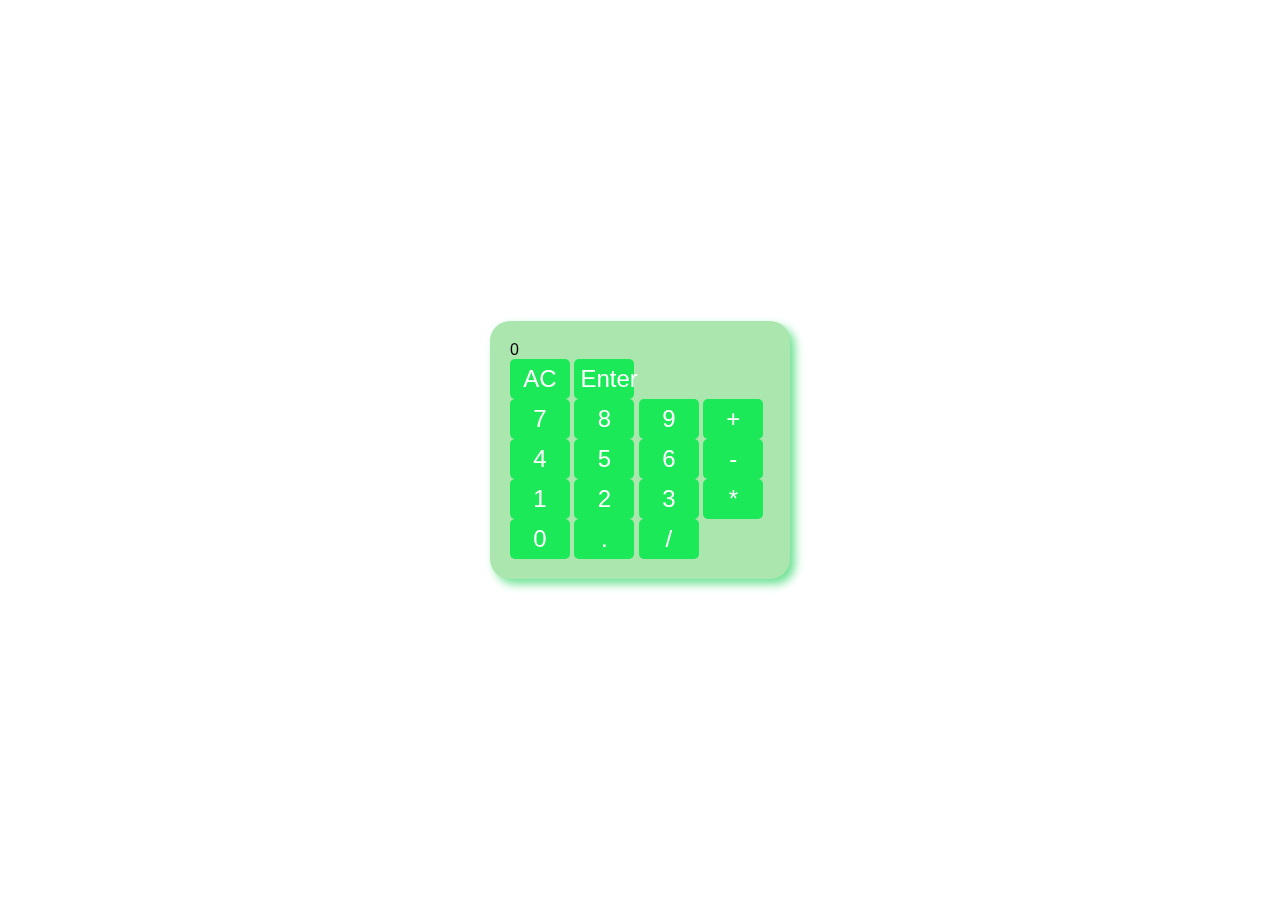
<file: Calculator/index.html>
<!DOCTYPE html>
<html lang="en">
  <head>
    <meta charset="UTF-8" />
    <meta http-equiv="X-UA-Compatible" content="IE=edge" />
    <meta name="viewport" content="width=device-width, initial-scale=1.0" />
    <title>Calculator</title>
    <link rel="stylesheet" href="style.css" />
  </head>
  <body>
    <div class="container">
      <div class="calculator">
        <div class="calculate__display">0</div>
        <div class="calculator__buttons">
          <div class="clear__and__enter">
            <button class="clear">AC</button>
            <button class="calculate">Enter</button>
          </div>
          <div class="button__row">
            <button class="number">7</button>
            <button class="number">8</button>
            <button class="number">9</button>
            <button class="operator">+</button>
          </div>
          <div class="button__row">
            <button class="number">4</button>
            <button class="number">5</button>
            <button class="number">6</button>
            <button class="operator">-</button>
          </div>
          <div class="button__row">
            <button class="number">1</button>
            <button class="number">2</button>
            <button class="number">3</button>
            <button class="operator">*</button>
          </div>
          <div class="button__row">
            <button class="number">0</button>
            <button class="decimal">.</button>
            <button class="operator">/</button>
          </div>
        </div>
      </div>
    </div>

    <script src="script.js" defer></script>
  </body>
</html>
</file>
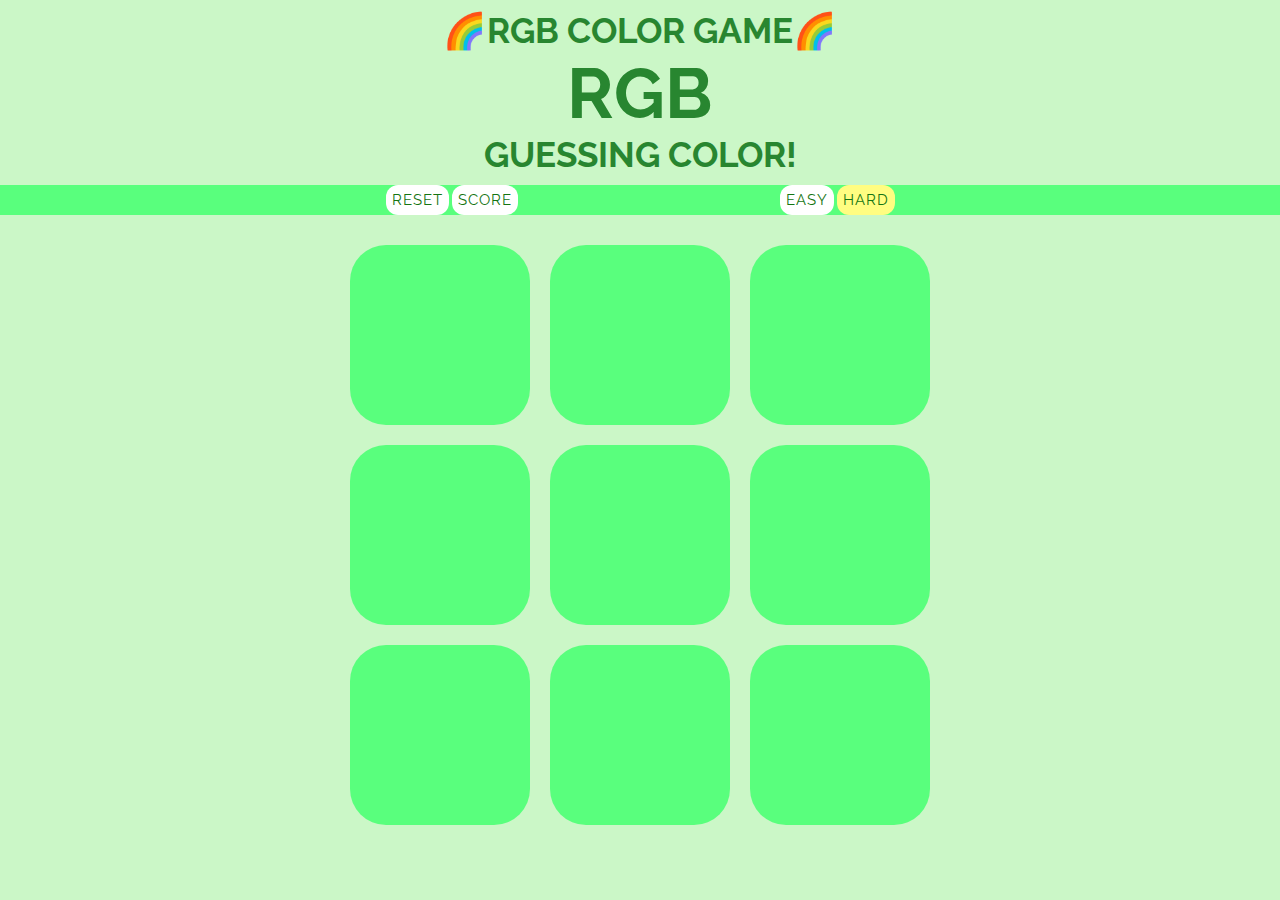
<file: RGB_ColorGame/index.html>
<!DOCTYPE html>
<html lang="en">
<head>
    <meta charset="UTF-8">
    <meta http-equiv="X-UA-Compatible" content="IE=edge">
    <meta name="viewport" content="width=device-width, initial-scale=1.0">
    <title>RGB Color Game</title>
    <link rel="stylesheet" href="styles.css"/>
    <link href='https://fonts.googleapis.com/css?family=Raleway:300' rel='stylesheet' type='text/css' />
</head>
<body>
    <h1>🌈RGB Color Game🌈 <span id="color-display">RGB</span><span id="result-message"> Guessing Color!</span></h1>

    <div id ="stripe">
		<button id="reset">Reset</button>
		<button id="score">Score</button>
        <span id="without"></span>
        <button class="mode">Easy</button>
		<button class="mode selected">Hard</button>
	</div>
	<div id="container">
		<div class="square"></div>
		<div class="square"></div>
		<div class="square"></div>
		<div class="square"></div>
		<div class="square"></div>
		<div class="square"></div>
        <div class="square"></div>
		<div class="square"></div>
		<div class="square"></div>
	</div>

    <script src="script.js"></script>
</body>
</html>
</file>
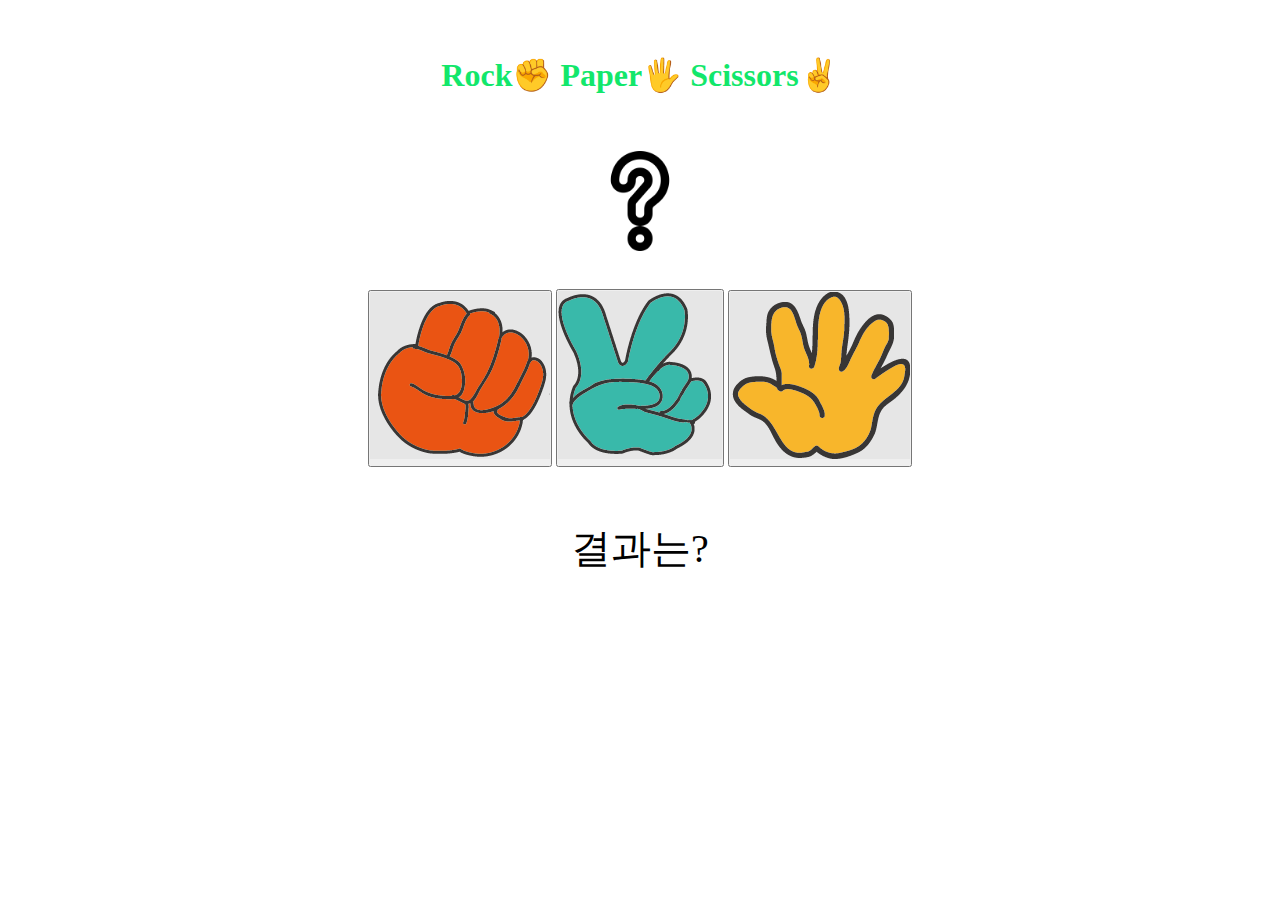
<file: RockPaperScissors/index.html>
<!DOCTYPE html>
<html lang="en">
<head>
    <meta charset="UTF-8">
    <meta http-equiv="X-UA-Compatible" content="IE=edge">
    <meta name="viewport" content="width=device-width, initial-scale=1.0">
    <title>Rock Paper Scissors</title>
    <link rel="stylesheet" href="styles.css"/>
</head>
<body>
    <header>
        <h1>Rock✊ Paper🖐 Scissors✌</h1>
    </header>
    
    <div id="computer"><img id="img" src="images/물음표.png"/></div>
   

    <div id="rsp">
        <button class="btn" id="rock"><img src="images/바위.PNG"/></button>
        <button class="btn" id="scissor"><img src="images/가위.PNG"/></button>
        <button class="btn" id="paper"><img src="images/보.PNG"/></button>
    </div>

    <div id="result">
        <p id="result_text">결과는?</p>
    </div>

    <script src="script.js"></script>
</body>
</html>
</file>
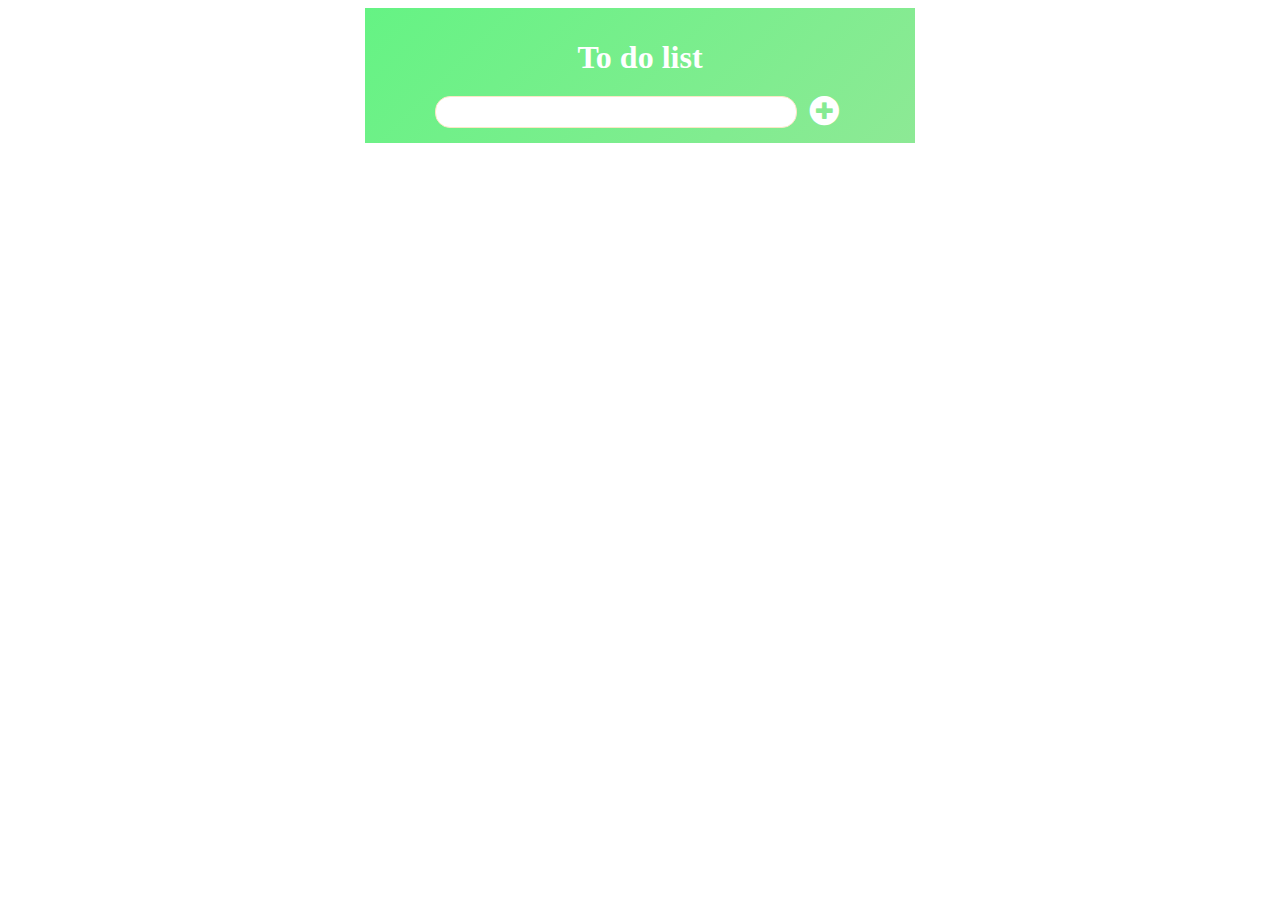
<file: ToDoList/index.html>
<!DOCTYPE html>
<html lang="en">
  <head>
    <meta charset="UTF-8" />
    <meta http-equiv="X-UA-Compatible" content="IE=edge" />
    <meta name="viewport" content="width=device-width, initial-scale=1.0" />
    <title>ToDoList</title>
    <link
      href="https://cdnjs.cloudflare.com/ajax/libs/font-awesome/5.15.1/css/all.min.css"
      rel="stylesheet"
    />
    <link rel="stylesheet" href="style.css" />
  </head>

  <body>
    <div id="todolist">
      <div class="main__title">
        <h1>To do list</h1>
      </div>

      <div class="input__section">
        <form>
          <div>
            <input type="text" class="input__item" autofocus="true" />
          </div>
          <div>
            <button type="button" class="input__button">
              <i class="fas fa-plus-circle"></i>
            </button>
          </div>
        </form>
      </div>

      <div class="item__list"></div>
    </div>

    <script src="script.js" defer></script>
  </body>
</html>
</file>
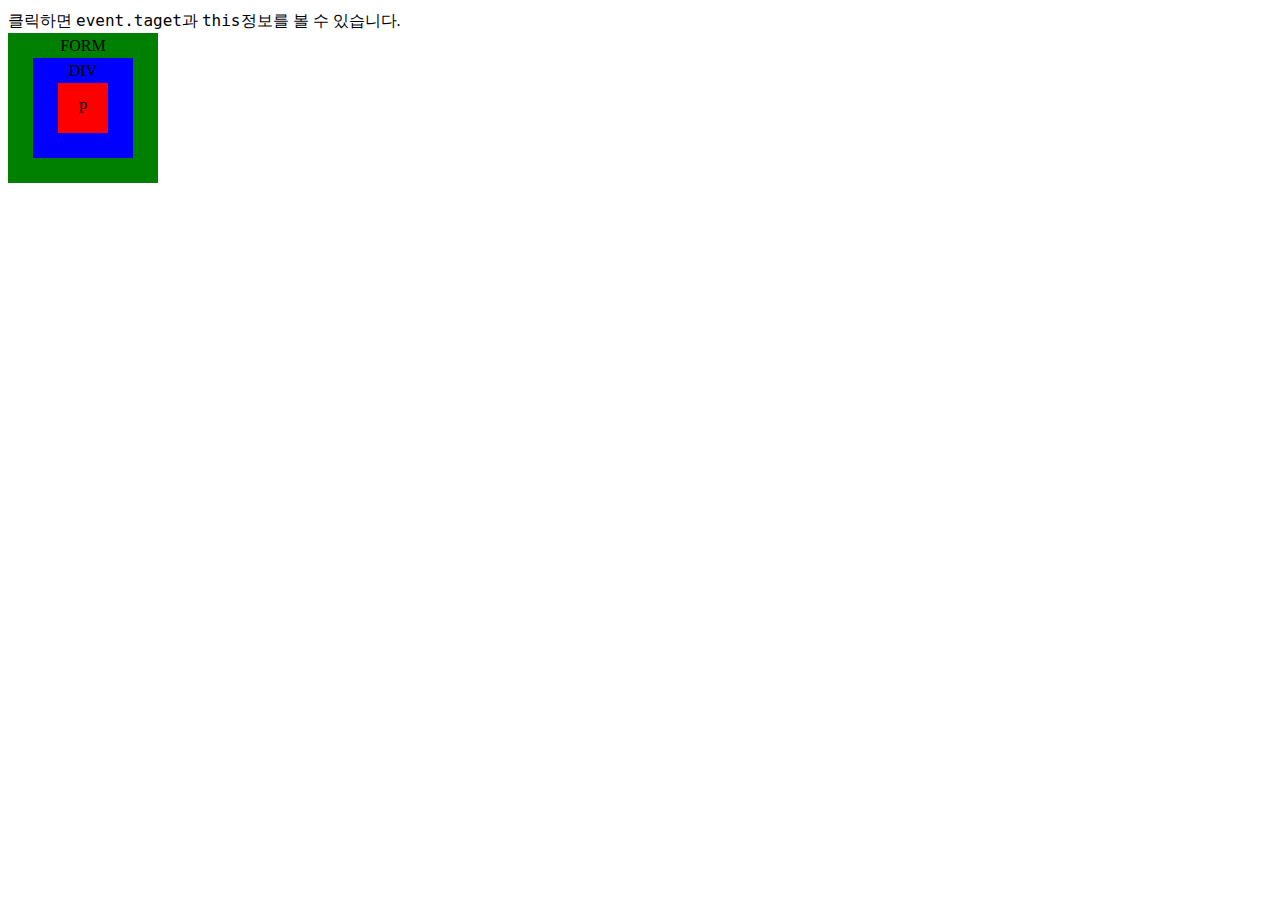
<file: practice/이벤트 타깃/index.html>
<!-- https://ko.javascript.info/bubbling-and-capturing -->
<!DOCTYPE html>
<html lang="en">
  <head>
    <meta charset="UTF-8" />
    <meta http-equiv="X-UA-Compatible" content="IE=edge" />
    <meta name="viewport" content="width=device-width, initial-scale=1.0" />
    <title>버블링과 캡처링</title>
    <link rel="stylesheet" href="example.css" />
  </head>
  <body>
    클릭하면 <code>event.taget</code>과 <code>this</code>정보를 볼 수 있습니다.

    <form id="form">
      FORM
      <div>
        DIV
        <p>P</p>
      </div>
    </form>

    <script src="script.js"></script>
  </body>
</html>
</file>
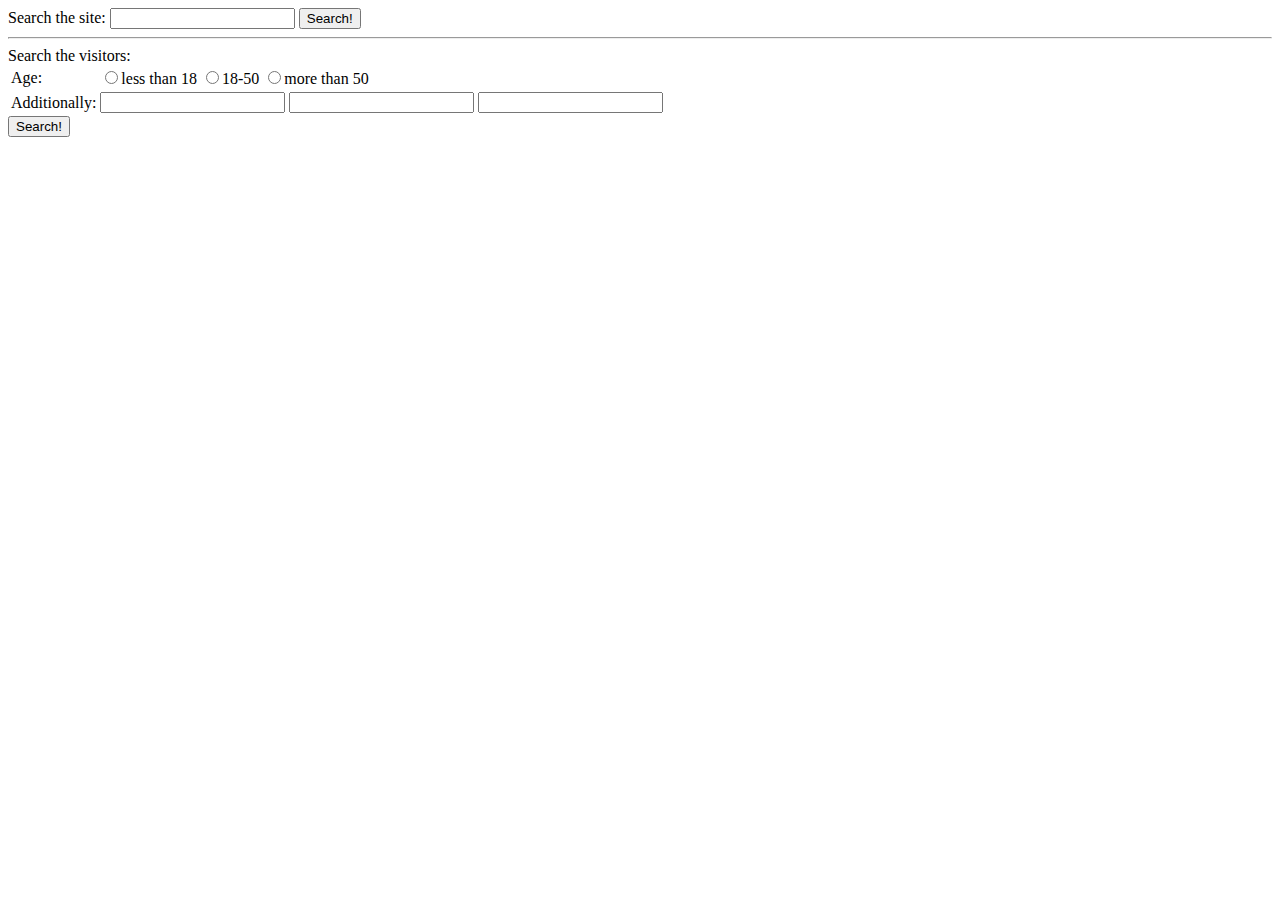
<file: practice/요소검색하기/table.html>
<!-- https://ko.javascript.info/searching-elements-dom -->
<!DOCTYPE html>
<html>
  <body>
    <form name="search">
      <label
        >Search the site:
        <input type="text" name="search" />
      </label>
      <input type="submit" value="Search!" />
    </form>

    <hr />

    <form name="search-person">
      Search the visitors:
      <table id="age-table">
        <tr>
          <td>Age:</td>
          <td id="age-list">
            <label>
              <input type="radio" name="age" value="young" />less than 18</label
            >
            <label>
              <input type="radio" name="age" value="mature" />18-50</label
            >
            <label>
              <input type="radio" name="age" value="senior" />more than
              50</label
            >
          </td>
        </tr>

        <tr>
          <td>Additionally:</td>
          <td>
            <input type="text" name="info[0]" />
            <input type="text" name="info[1]" />
            <input type="text" name="info[2]" />
          </td>
        </tr>
      </table>

      <input type="submit" value="Search!" />
    </form>
    <script src="script.js"></script>
  </body>
</html>
</file>
<file: Calculator/style.css>
* {
  box-sizing: border-box;
  font-family: "Rubik", sans-serif;
}

body {
  background-color: #ffffff;
}

h1 {
  color: rgb(8, 134, 61);
  text-align: center;
  margin-top: 50px;
}

.calculator {
  background-color: #aae6ad;
  border-radius: 20px;
  width: 300px;
  padding: 20px;
  position: fixed;
  top: 50%;
  left: 50%;
  transform: translate(-50%, -50%);
  box-shadow: 5px 5px 10px #6ce293;
}

.display {
  background-color: #f5f1e3;
  border: none;
  width: 100%;
  height: 50px;
  border-radius: 16px;
  margin: 10px 0;
  text-align: right;
  font-size: 20px;
  padding: 0 20px;
}

.display:focus {
  outline: none;
}

input[type="number"]::-webkit-inner-spin-button,
input[type="number"]::-webkit-outer-spin-button {
  -webkit-appearance: none;
  -moz-appearance: none;
  appearance: none;
  margin: 0;
}

button {
  border: none;
  background-color: #1be958;
  border-radius: 5px;
  color: #fff;
  font-size: 24px;
  width: 60px;
  height: 40px;
  cursor: pointer;
}

button:focus {
  outline: none;
}
</file>
<file: RGB_ColorGame/styles.css>
body {
	background-color: #cbf7c7;
	font-family: "Raleway", Sans-serif;
	font-size: 62.5%;
	margin: 0;
}

#container {
	max-width: 600px;
	margin: 0 auto;
	padding-top: 20px;

}
.square {
	width: 30%;
	background-color: rgb(89, 255, 125);
	padding-bottom: 30%;
	float: left;
	margin: 1.66%;
} 

h1 {
	color: rgb(40, 134, 48);
	background-color: #cbf7c7;
	font-size: 3.5em;
	text-align: center;
	text-transform: uppercase;
	margin: 0;
	padding: 10px 0;
}

#color-display {
	display: block;
	font-size: 2em;
}

#result-message {
	display: block;
	font-size: 1em;
}

#stripe {
	background: rgb(89, 255, 125);
	height: 30px;
	text-align: center;
	color: black;
}

#without {
	text-transform: uppercase;
	font-size: 1.5em;
	display: inline-block;
	width: 20%;
}

button {
	outline: none;
	color: #157512;
	font-family: "Raleway", Sans-serif;
	text-transform: uppercase;
	font-size: 1.5em;
	background-color: #ffffff;
	height: 100%;
	letter-spacing: 1px;
	transition: all 0.3s;
	border-radius: 12px;
	-webkit-transition: all 0.3s;
	-moz-transition: all 0.3s;
}

button:hover {
	background-color: #fffd81;
	color: #157512;
}

.selected {
	background-color: #fffd81;
	color: #157512;
}

.square {
	border-radius: 20%;
}

* {
	border: 0px solid red;
}
</file>
<file: RockPaperScissors/styles.css>
* {
    padding: 0;
    margin: 0;
    box-sizing: border-box;
    line-height: 1.6;
}

h1 {
    color: rgb(18, 231, 107);
    text-align: center;
    margin-top: 50px;
  }

#computer {
    text-align: center;
}

#rsp {
    margin-top: 30px;
    text-align: center;
}

#result {
    text-align: center;
    margin-top: 50px;
    font-size: 40px;
}

#img {
    margin-top: 50px;
    text-align: center;
    width: 100px;
    height: 100px;
}
</file>
<file: ToDoList/style.css>
body {
  caret-color: #02aab0;
  color: #272341;
}

#todolist {
  text-align: left;
  max-width: 550px;
  margin: auto;
  background: linear-gradient(135deg, #65f384, #8de995);
}

.main__title {
  margin: 0px;
  padding-top: 10px;
  padding-bottom: 0px;
  text-align: center;
  color: white;
}

.main__title h1 {
  margin-bottom: 5px;
}

.input__section {
  margin: auto;
}

.input__section form {
  margin: 0px 70px 5px 70px;
  align-items: center;
  display: flex;
  justify-content: space-between;
}

.input__item {
  width: 300px;
  height: 30px;
  border-radius: 15px;
  border: 1px solid #fbe7c6;
  padding: 0px 30px;
}

*:focus {
  outline: none;
}

.input__button {
  background-color: transparent;
  font-size: 30px;
  line-height: 60px;
  margin-left: 5px;
  color: white;
  border: 0;
}

ul {
  margin: 0;
  padding: 0;
  list-style: none;
}

ul li {
  cursor: pointer;
  position: relative;
  padding: 12px 8px 12px 110px;
  background: #eee;
  font-size: 18px;
  transition: 0.3s;
}

ul li:hover {
  background: #ddd;
}

.close {
  position: absolute;
  right: 10px;
  top: 0;
  align-items: center;
  text-align: center;
  margin: 8px 60px;
  padding: 4px 8px;
  border: none;
  background: rgba(255, 255, 255, 0);
}
.close:hover {
  background: linear-gradient(135deg, #02aab0, #00cdac);
  border-radius: 100%;
  color: white;
}

ul li.checked {
  background: #ddd;
  color: #272341;
  text-decoration: line-through;
}

ul li.checked::before {
  content: "";
  position: absolute;
  border-color: #272341;
  border-style: solid;
  border-width: 0 2px 2px 0;
  top: 13px;
  left: 80px;
  transform: rotate(45deg);
  height: 15px;
  width: 7px;
}

@media screen and (max-width: 768px) {
  body {
    margin: 0;
  }
  #todolist {
    max-width: 100%;
  }

  .input__section form {
    margin: 0px 30px 5px 30px;
    align-items: center;
    display: flex;
    justify-content: space-between;
  }

  .input__item {
    width: 200px;
    height: 30px;
    border-radius: 15px;
    border: 1px solid #cdf5cd;
    padding: 0px 30px;
  }

  .close {
    position: absolute;
    align-items: center;
    text-align: center;
    margin: 8px 15px;
    padding: 4px 8px;
    border: none;
    background: rgba(255, 255, 255, 0);
  }
}
</file>
<file: practice/이벤트 타깃/example.css>
form {
  background-color: green;
  position: relative;
  width: 150px;
  height: 150px;
  text-align: center;
  cursor: pointer;
}

div {
  background-color: blue;
  position: absolute;
  top: 25px;
  left: 25px;
  width: 100px;
  height: 100px;
}

p {
  background-color: red;
  position: absolute;
  top: 25px;
  left: 25px;
  width: 50px;
  height: 50px;
  line-height: 50px;
  margin: 0;
}

body {
  line-height: 25px;
  font-size: 16px;
}
</file>
